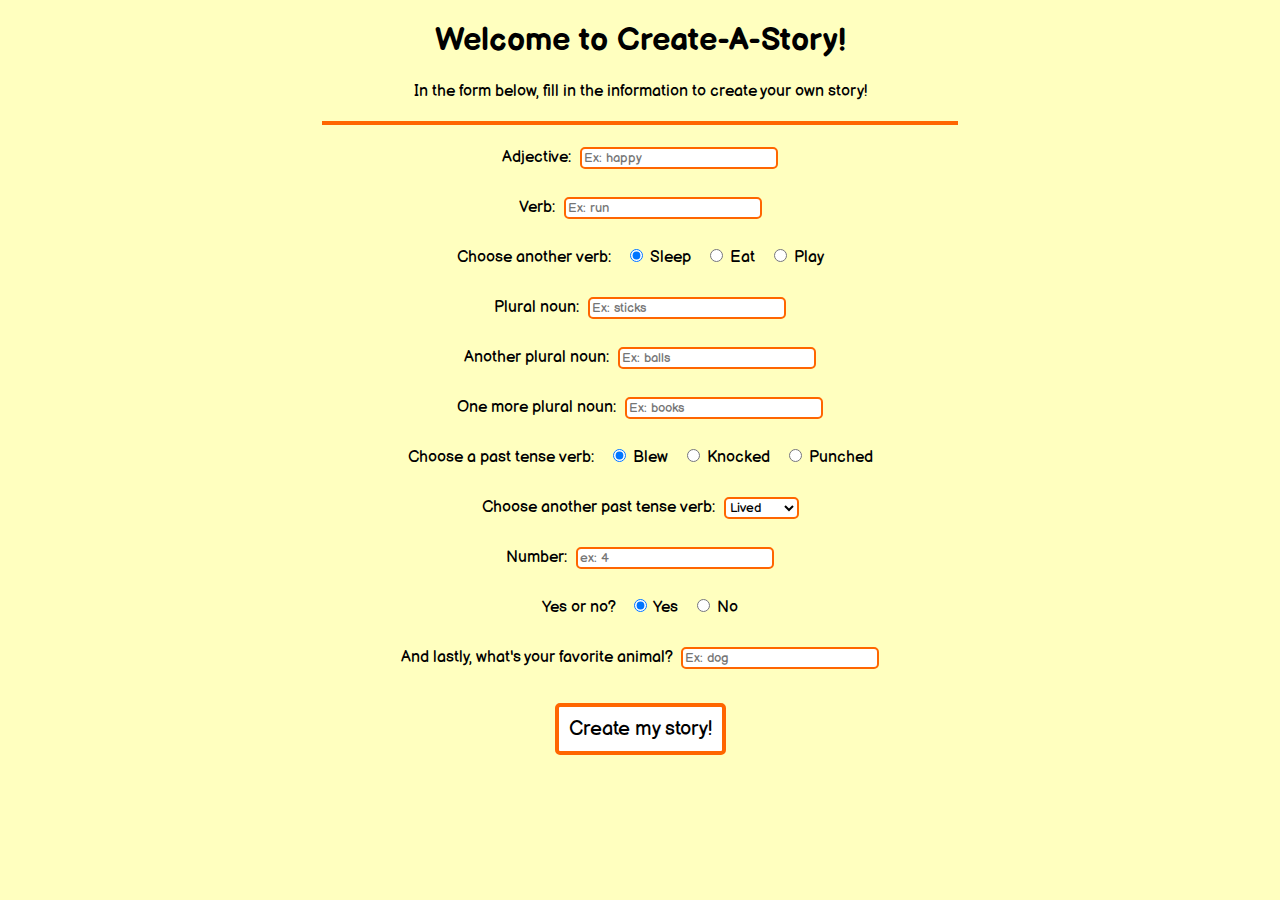
<file: index.html>
<!DOCTYPE html>
<html lang="en">
  <head>
    <link href="style.css" rel="stylesheet" />
    <link rel="preconnect" href="https://fonts.googleapis.com" />
    <link rel="preconnect" href="https://fonts.gstatic.com" crossorigin />
    <link
      href="https://fonts.googleapis.com/css2?family=Balsamiq+Sans:wght@400;700&display=swap"
      rel="stylesheet"
    />
    <meta charset="UTF-8" />
    <meta http-equiv="X-UA-Compatible" content="IE=edge" />
    <meta name="viewport" content="width=device-width, initial-scale=1.0" />
    <title>Create-A-Story</title>
  </head>
  <body>
    <header>
      <h1>Welcome to Create-A-Story!</h1>
      <p>
        In the form below, fill in the information to create your own story!
      </p>
    </header>
    <hr />
    <form action="final.html" method="GET">
      <label for="adj">Adjective:</label>
      <input id="adj" name="adj" type="text" placeholder="Ex: happy" required />
      <br />
      <label for="verb1">Verb:</label>
      <input
        id="verb1"
        name="verb1"
        type="text"
        placeholder="Ex: run"
        required
      />
      <br />
      <span>Choose another verb:</span>
      <input
        id="sleep"
        type="radio"
        name="verb2"
        value="sleep"
        required
        checked
      />
      <label for="sleep">Sleep</label>
      <input id="eat" type="radio" name="verb2" value="eat" required />
      <label for="eat">Eat</label>
      <input id="play" type="radio" name="verb2" value="play" required />
      <label for="play">Play</label>
      <br />
      <label for="plnoun1">Plural noun:</label>
      <input
        id="plnoun1"
        name="plnoun1"
        type="text"
        placeholder="Ex: sticks"
        required
      />
      <br />
      <label for="plnoun2">Another plural noun:</label>
      <input
        id="plnoun2"
        name="plnoun2"
        type="text"
        placeholder="Ex: balls"
        required
      />
      <br />
      <label for="plnoun3">One more plural noun:</label>
      <input
        id="plnoun3"
        name="plnoun3"
        type="text"
        placeholder="Ex: books"
        required
      />
      <br />
      <span>Choose a past tense verb:</span>
      <input
        id="blew"
        type="radio"
        name="pastverb1"
        value="blew"
        required
        checked
      />
      <label for="blew">Blew</label>
      <input
        id="knocked"
        type="radio"
        name="pastverb1"
        value="knocked"
        required
      />
      <label for="knocked">Knocked</label>
      <input
        id="punched"
        type="radio"
        name="pastverb1"
        value="punched"
        required
      />
      <label for="punched">Punched</label>
      <br />
      <label for="pastverb2">Choose another past tense verb:</label>
      <select id="pastverb2" name="pastverb2" required>
        <option value="lived">Lived</option>
        <option value="played">Played</option>
        <option value="laughed">Laughed</option>
      </select>
      <br />
      <label for="number">Number:</label>
      <input
        id="number"
        type="number"
        name="number"
        step="1"
        placeholder="ex: 4"
        required
      />
      <br />
      <span>Yes or no?</span>
      <input id="yes" type="radio" name="answer" value="yes" required checked />
      <label for="yes">Yes</label>
      <input id="no" type="radio" name="answer" value="no" required />
      <label for="no">No</label>
      <br />
      <label for="animal">And lastly, what's your favorite animal?</label>
      <input
        id="animal"
        type="text"
        name="animal"
        placeholder="Ex: dog"
        required
      />
      <br />
      <input type="submit" value="Create my story!" />
    </form>
  </body>
</html>
</file>
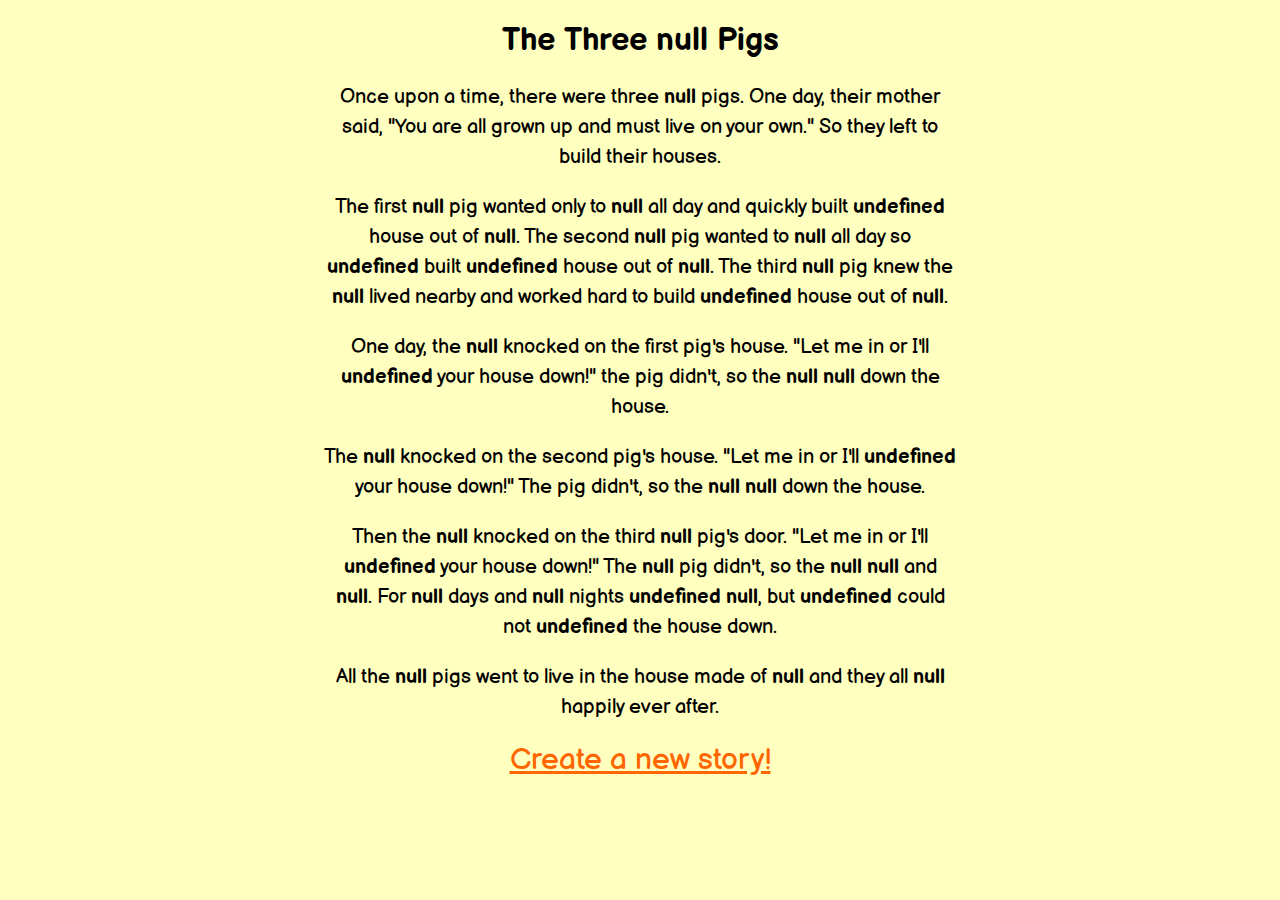
<file: final.html>
<!DOCTYPE html>
<html lang="en">
  <head>
    <meta charset="UTF-8" />
    <meta http-equiv="X-UA-Compatible" content="IE=edge" />
    <meta name="viewport" content="width=device-width, initial-scale=1.0" />
    <title>Document</title>
    <link href="style.css" rel="stylesheet" />
    <link rel="preconnect" href="https://fonts.googleapis.com" />
    <link rel="preconnect" href="https://fonts.gstatic.com" crossorigin />
    <link
      href="https://fonts.googleapis.com/css2?family=Balsamiq+Sans:wght@400;700&display=swap"
      rel="stylesheet"
    />
    <script src="main.js" type="text/javascript" defer></script>
  </head>
  <body>
    <header>
      <h1 id="title"></h1>
    </header>
    <article id="story"></article>
    <a href="index.html">Create a new story!</a>
  </body>
</html>
</file>
<file: style.css>
body {
  font-family: "Balsamiq Sans", sans-serif;
  background-color: #ffffbf;
  text-align: center;
}

header {
  margin-bottom: 20px;
}

hr {
  border: 2px solid rgb(255, 102, 0);
  width: 50%;
}

form {
  line-height: 50px;
}

input::placeholder {
  font-family: "Balsamiq Sans", sans-serif;
}

input[type="text"],
input[type="number"],
select {
  margin-left: 5px;
  border-radius: 5px;
  border: 2px solid rgb(255, 102, 0);
  font-family: "Balsamiq Sans", sans-serif;
  background-color: white;
}

input[type="radio"] {
  margin-left: 15px;
}

input[type="submit"] {
  border-radius: 5px;
  border: 4px solid rgb(255, 102, 0);
  font-family: "Balsamiq Sans", sans-serif;
  padding: 10px;
  background-color: white;
  font-size: 20px;
  margin-top: 20px;
}

article {
  margin: auto 25%;
}

article p {
  font-size: 20px;
  line-height: 30px;
}

a {
  color: rgb(255, 102, 0);
  font-size: 30px;
}

span.word {
  font-weight: bold;
}
</file>
